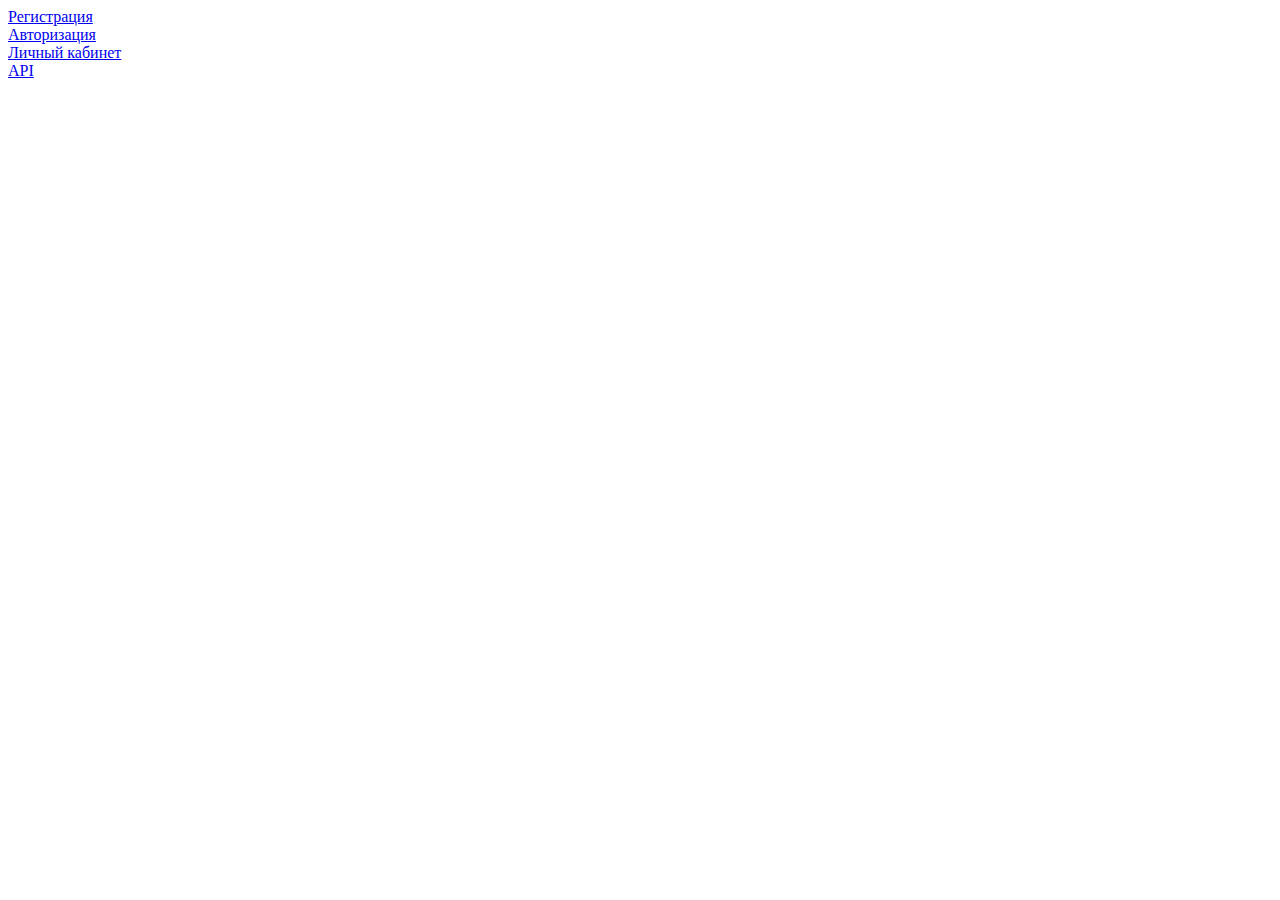
<file: www/index.html>
<!DOCTYPE html>
<html lang="en">
<head>
    <meta charset="UTF-8">
    <title>Title</title>
</head>
<body>
<a href="/auth/register">Регистрация</a>
<br>
<a href="/auth/login">Авторизация</a>
<br>
<a href="/profile">Личный кабинет</a>
<br>
<a href="/api/all_data">API</a>
</body>
</html>
</file>
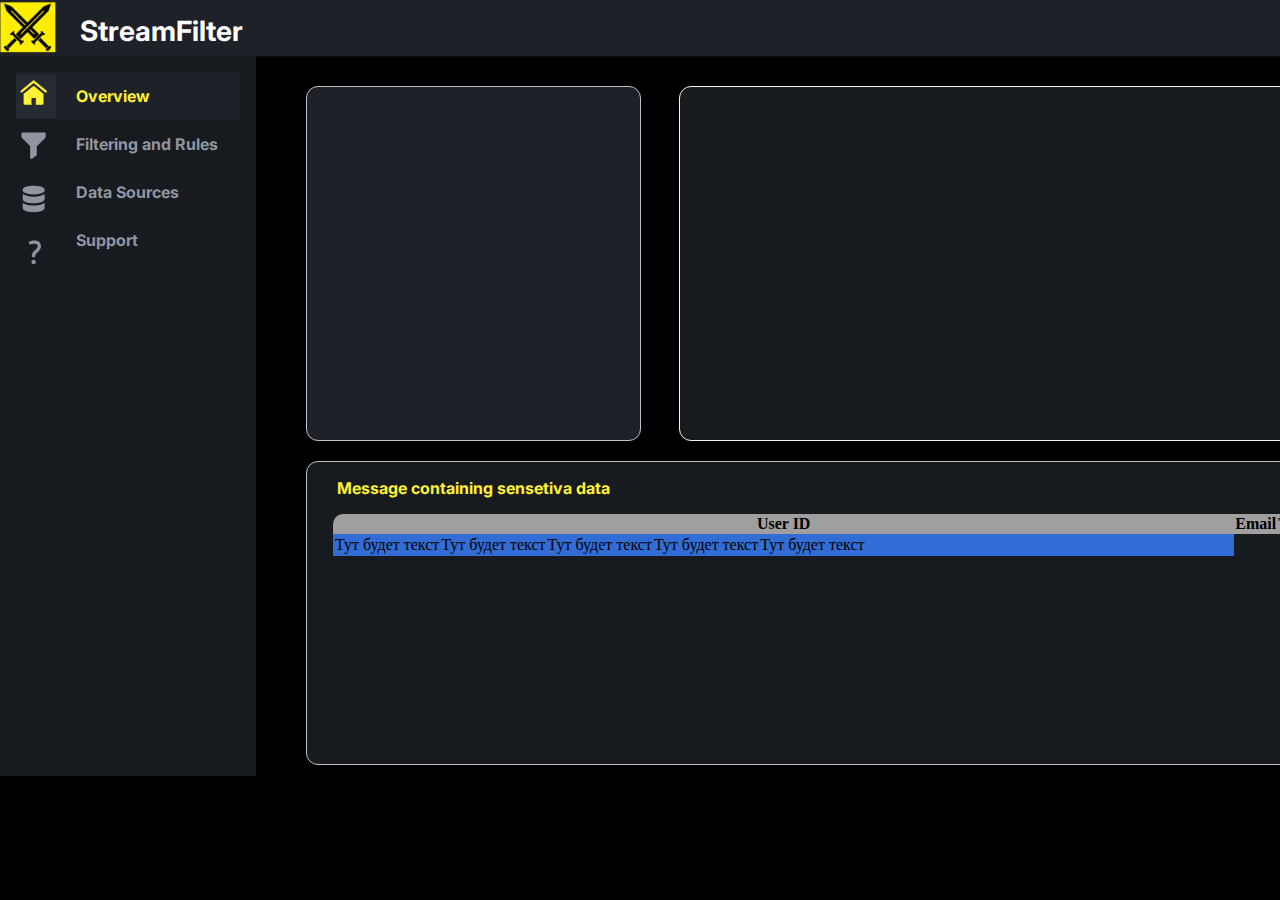
<file: www/Main_menu.html>
<!DOCTYPE html>
<html lang="en">
<head>
    <meta charset="UTF-8">
    <meta name="viewport" content="width=device-width, initial-scale=1.0">
    <title>Main menu</title>
    <link rel="stylesheet" href="files/css/Main_menu.css">

    <link rel="preconnect" href="https://fonts.googleapis.com"/>
    <link rel="preconnect" href="https://fonts.gstatic.com" crossorigin/>
    <link
            href="https://fonts.googleapis.com/css2?family=Inter:ital,opsz,wght@0,14..32,100..900;1,14..32,100..900&display=swap"
            rel="stylesheet"
    />
</head>
<body>
<div id="up_interface">
    <img src="files/images/Swords_main.PNG" alt="swords" id="swords"/>
    <p id="pagename">StreamFilter</p>
    <a href="/logout" id="logout">Log out</a>
</div>

<div id="left_interface">
    <div id="choosen_page" class="sidebar-menu">
        <img src="files/images/icons_main.PNG" alt="icons" id="icons"/>
        <a href="" class="tabl now">Overview</a>
        <a href="Filtering_rules.html" class="tabl">Filtering and Rules</a>
        <a href="data_sorce.html" class="tabl">Data Sources</a>
        <a href="UserSupport.html" class="tabl">Support</a>
    </div>
</div>

<div id="serverinfo">
    <iframe src="http://localhost:3000/d-solo/ae1uzc8ivd1j4a/maindash?from=1729773100299&to=1729794700299&timezone=browser&refresh=5s&orgId=1&panelId=2&__feature.dashboardSceneSolo"
            width="334.6" height="354.6" frameborder="0"></iframe>
</div>
<div id="userinfo">
    <iframe src="http://localhost:3000/d-solo/ae1uzc8ivd1j4a/maindash?from=1729777594959&to=1729799194959&timezone=browser&refresh=5s&orgId=1&panelId=3&__feature.dashboardSceneSolo"
            width="826.6" height="354.6" frameborder="0"></iframe>


</div>

<div id="table">
    <p id="massage-sens">Message containing sensetiva data</p>
    <div class="table-responsible">
        <table>
            <tr class="welcome-string tabliza-info">
                <th>User ID</th>
                <th>Email</th>
                <th>Timestamp</th>
                <th>Massage</th>
                <th>Endpoint</th>
            </tr>
        </table>
    </div>
</div>
<script src="files/js/Main_menu.js"></script>
</body>
</html>
</file>
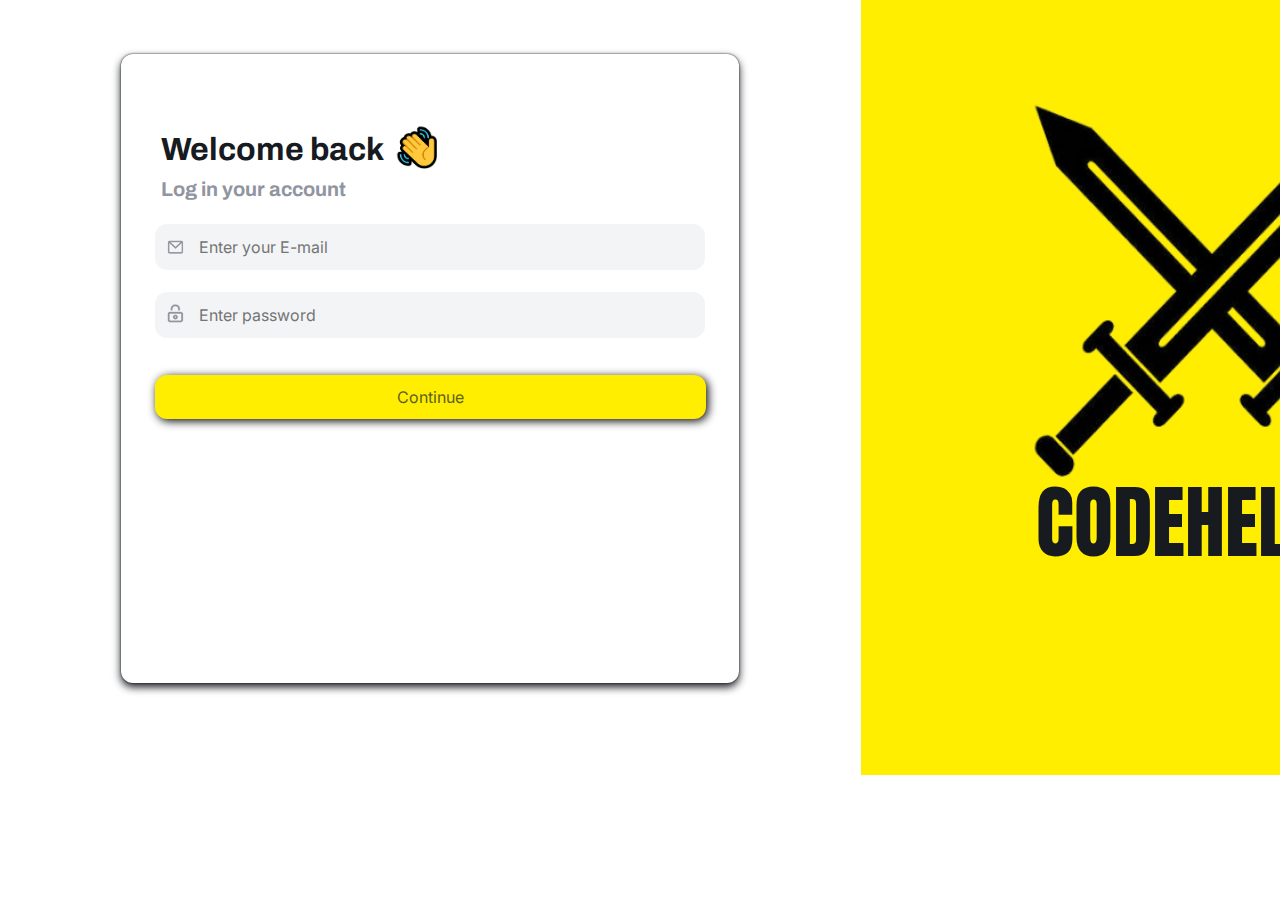
<file: www/Registration_user.html>
<!DOCTYPE html>
<html lang="en">
  <head>
    <meta charset="UTF-8" />
    <meta name="viewport" content="width=device-width, initial-scale=1.0" />
    <title>Регистрация</title>
    <link rel="stylesheet" href="files/css/Registration_page.css" />

    <link rel="preconnect" href="https://fonts.googleapis.com" />
    <link rel="preconnect" href="https://fonts.gstatic.com" crossorigin />
    <link
      href="https://fonts.googleapis.com/css2?family=Anton&display=swap"
      rel="stylesheet"
    />

    <link rel="preconnect" href="https://fonts.googleapis.com" />
    <link rel="preconnect" href="https://fonts.gstatic.com" crossorigin />
    <link
      href="https://fonts.googleapis.com/css2?family=Anton&family=Archivo:ital,wght@0,100..900;1,100..900&display=swap"
      rel="stylesheet"
    />
    
    <link rel="preconnect" href="https://fonts.googleapis.com" />
    <link rel="preconnect" href="https://fonts.gstatic.com" crossorigin />
    <link
      href="https://fonts.googleapis.com/css2?family=Inter:ital,opsz,wght@0,14..32,100..900;1,14..32,100..900&display=swap"
      rel="stylesheet"
    />
  </head>
  <body>
    <div class="registr">
      <p class="text_top">Welcome back</p>
      <img src="files/images/Hallo_hand.PNG" alt="Hallo_hand" class="image_hallo" />
      <p class="text_hallo">Log in your account</p>
      
      <form action="Registration_user.html" onsubmit="" method="post" >
      <input type="text" class="textbox_1" id="email" name="email" placeholder="Enter your E-mail"
      />
      <img src="files/images/Letter.PNG" alt="letter_img"    class="letter" />

      <input type="text" class="textbox_2" id="password" name="password" placeholder="Enter password" />
      <img src="files/images/Lock.PNG" alt="Lock" class="lock" />

      <button class="button" id="button_1">Continue</button>
    </form>

    </div>
    <div class="left_side">
      <img src="files/images/Swords.PNG" alt="Swords" class="image_reg" />
      <p class="label_1">CODEHELLM</p>
    </div>
    <script src="files/js/Registration.js"></script>
  </body>
</html>
</file>
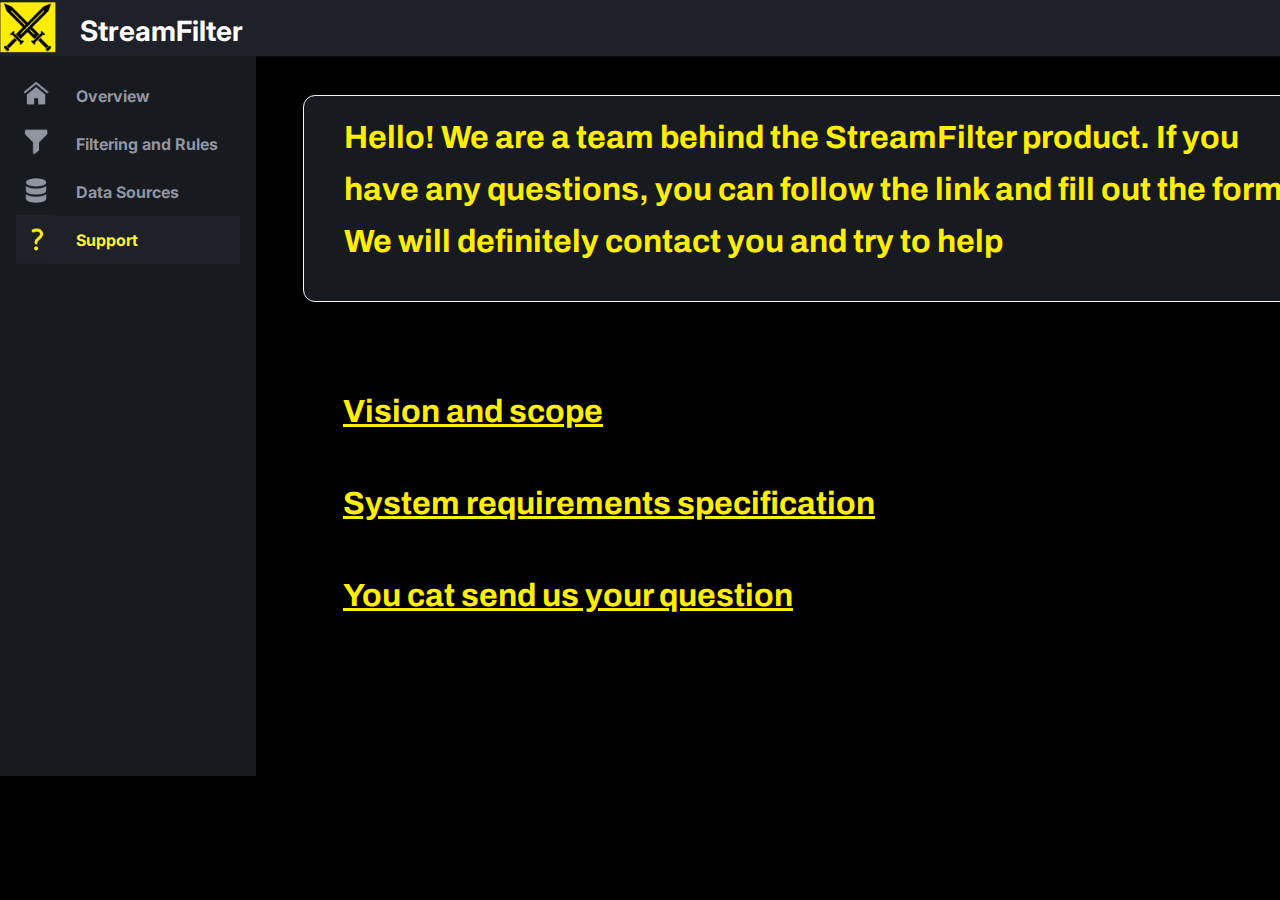
<file: www/User_support.html>
<!DOCTYPE html>
<html lang="en">
  <head>
    <meta charset="UTF-8" />
    <meta name="viewport" content="width=device-width, initial-scale=1.0" />
    <title>Support</title>
    <link rel="stylesheet" href="files/css/Main_menu.css" />
    <link rel="stylesheet" href="files/css/Support.css" />

    <link rel="preconnect" href="https://fonts.googleapis.com" />
    <link rel="preconnect" href="https://fonts.gstatic.com" crossorigin />
    <link
      href="https://fonts.googleapis.com/css2?family=Inter:ital,opsz,wght@0,14..32,100..900;1,14..32,100..900&display=swap"
      rel="stylesheet"
    />

    <link rel="preconnect" href="https://fonts.googleapis.com" />
    <link rel="preconnect" href="https://fonts.gstatic.com" crossorigin />
    <link
      href="https://fonts.googleapis.com/css2?family=Archivo:ital,wght@0,100..900;1,100..900&display=swap"
      rel="stylesheet"
    />
  </head>
  <body>
    <div id="up_interface">
      <img src="files/images/Swords_main.PNG" alt="swords" id="swords" />
      <p id="pagename">StreamFilter</p>
      <a href="Registration_user.html" id="logout">Log out</a>
    </div>

    <div id="left_interface">
      <div id=" choosen_page" class="sidebar-menu">
        <img src="files/images/Question.PNG" alt="icons" id="icons_3" />
        <a href="Main_menu.html" class="tabl">Overview</a>
        <a href="Filtering_rules.html" class="tabl">Filtering and Rules</a>
        <a href="data_sorce.html" class="tabl">Data Sources</a>
        <a href="" class="tabl now">Support</a>
      </div>
    </div>

    <div class="info text">
      <p>Hello! We are a team behind the StreamFilter product. If you</p>
      <p>have any questions, you can follow the link and fill out the form.</p>
      <p>We will definitely contact you and try to help</p>
    </div>
    <div class="text pos">
      <p><a href="" style="color: #FFEE00FF;">Vision and scope</a></p>
      <p><a href="" style="color: #FFEE00FF;">System requirements specification</a></p>
      <p><a href="https://forms.gle/hGvykUyAiHxDo2AHA" style="color: #FFEE00FF;">You cat send us your question</a></p>
    </div>

    <a href="Cats.html" style="color: black;  position: absolute; top: 85%; left:90%; font-size: 50px"> CAT</a>
  </body>
</html>
</file>
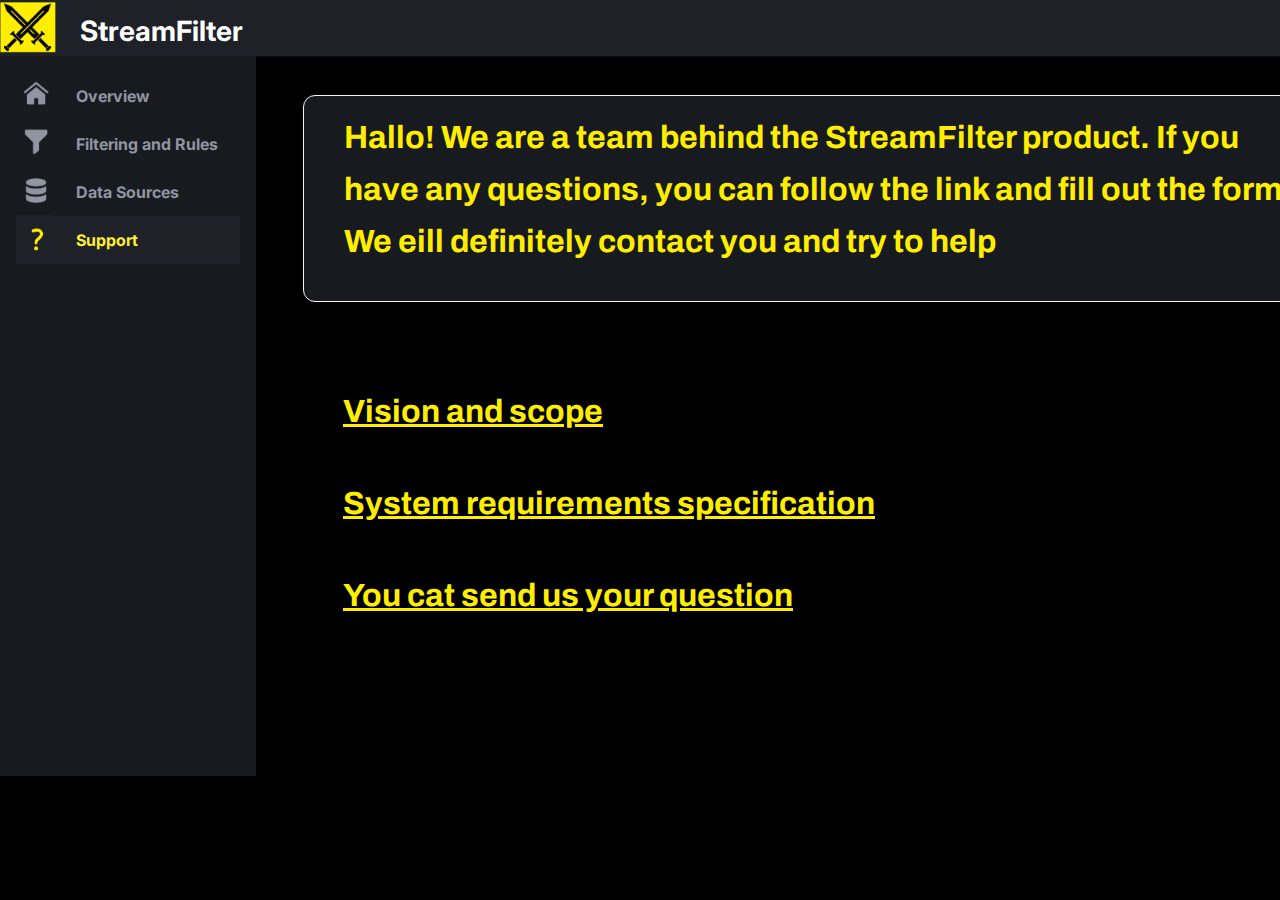
<file: www/files/User_support.html>
<!DOCTYPE html>
<html lang="en">
  <head>
    <meta charset="UTF-8" />
    <meta name="viewport" content="width=device-width, initial-scale=1.0" />
    <title>Support</title>
    <link rel="stylesheet" href="css/Main_menu.css" />
    <link rel="stylesheet" href="css/Support.css" />

    <link rel="preconnect" href="https://fonts.googleapis.com" />
    <link rel="preconnect" href="https://fonts.gstatic.com" crossorigin />
    <link
      href="https://fonts.googleapis.com/css2?family=Inter:ital,opsz,wght@0,14..32,100..900;1,14..32,100..900&display=swap"
      rel="stylesheet"
    />

    <link rel="preconnect" href="https://fonts.googleapis.com" />
    <link rel="preconnect" href="https://fonts.gstatic.com" crossorigin />
    <link
      href="https://fonts.googleapis.com/css2?family=Archivo:ital,wght@0,100..900;1,100..900&display=swap"
      rel="stylesheet"
    />
  </head>
  <body>
    <div id="up_interface">
      <img src="images/Swords_main.PNG" alt="swords" id="swords" />
      <p id="pagename">StreamFilter</p>
      <a href="Registration_user.html" id="logout">Log out</a>
    </div>

    <div id="left_interface">
      <div id=" choosen_page" class="sidebar-menu">
        <img src="images/Question.PNG" alt="icons" id="icons_3" />
        <a href="Main_menu.html" class="tabl">Overview</a>
        <a href="Filtering_rules.html" class="tabl">Filtering and Rules</a>
        <a href="data_sorce.html" class="tabl">Data Sources</a>
        <a href="" class="tabl now">Support</a>
      </div>
    </div>

    <div class="info text">
      <p>Hallo! We are a team behind the StreamFilter product. If you</p>
      <p>have any questions, you can follow the link and fill out the form.</p>
      <p>We eill definitely contact you and try to help</p>
    </div>
    <div class="text pos">
      <p><a href="" style="color: #FFEE00FF;">Vision and scope</a></p>
      <p><a href="" style="color: #FFEE00FF;">System requirements specification</a></p>
      <p><a href="" style="color: #FFEE00FF;">You cat send us your question</a></p>
    </div>
  </body>
</html>
</file>
<file: www/files/css/Main_menu.css>
body {
  background-color: black;
}

#up_interface {
  position: absolute;
  top: 0px;
  left: 0px;
  width: 1535px;
  height: 56px;
  background: #1e2128ff; /* neutral-800 */
  border-radius: 0px;
  box-shadow: 0px 0px 1px #171a1f, 0px 0px 2px #171a1f; /* shadow-xs */
}

#left_interface {
  position: absolute;
  top: 56px;
  left: 0px;
  width: 256px;
  height: 720px;
  background: #171a1fff;
  border-radius: 0px;
}

.sidebar-menu {
  position: absolute;
  top: 16px;
  left: 16px;
  width: 224px;
  height: 192px;
  display: flex;
  flex-direction: column;
  font-family: "Inter", serif;
  font-size: 16px;
  line-height: 26px;
  font-weight: 400;
  opacity: 1;
}

.tabl {
  padding-left: 60px;
  font-family: "Inter", serif;
  font-size: 16px;
  color: #9095a1ff;
  opacity: 1;
  font-weight: 700;
  line-height: 3;
  text-decoration: none;
}

#table {
  position: absolute;
  top: 461px;
  left: 306px;
  width: 1202px;
  height: 302px;
  background: #171a1fff; /* neutral-900 */
  border-radius: 12px;
  border-width: 1px;
  border-color: #bdc1caff; /* neutral-400 */
  border-style: solid;
}

.now {
  color: #fff133ff;
  background-color: #1e2128ff;
}

#icons {
  position: absolute;
  width: 40px;
  top: 3px;
}
#swords {
  position: absolute;
  top: 2px;
  width: 60px;
}
#pagename {
  position: absolute;
  font-family: "Inter", serif;
  margin: 0;
  top: 10px;
  left: 80px;
  font-size: 28px;
  line-height: 42px;
  font-weight: 700;
  color: white;
}

#logout {
  position: absolute;
  background-color: #fff133ff;
  font-weight: 700;
  font-family: "Inter", serif;
  color: #171a1f;
  border-radius: 4px;
  width: 90px;
  height: 30px;
  right: 30px;
  top: 10px;
  padding-top: 10px;
  padding-left: 20px;
  text-decoration: none;
}

#serverinfo {
  position: absolute;
  top: 86px;
  left: 306px;
  width: 333px;
  height: 353px;
  background: #1e2128ff; /* neutral-800 */
  border-radius: 12px; /* border-xl */
  border-width: 1px;
  border-color: #bdc1caff; /* neutral-400 */
  border-style: solid;
}

#userinfo {
  position: absolute;
  top: 86px;
  left: 679px;
  width: 825px;
  height: 353px;
  background: #171a1fff; /* neutral-900 */
  border-radius: 12px;
  border-width: 1px;
  border-color: #f3f4f6ff; /* neutral-200 */
  border-style: solid;
}
#massage-sens {
  color: #fff133ff;
  font-weight: 700;
  font-family: "Inter", serif;
  padding-left: 30px;
}

table {
  width: 100%;
  margin: 0 auto;
  border-collapse: collapse;
}

#welcome-string {
  background-color: #a6a6a6;
}

.chetni{

  background-color: #316dd4;
  width: 1500px;
}

.table-responsible {
  border-radius: 10px;
  margin: 0 auto;
  height: 220px;
  width: 1150px;
  overflow-y: auto;
}

.welcome-string {
  text-align: center;
  padding: 10px 0px;
}

.tabliza-info {
  background-color: #9f9f9f;
}
.stoka_2 {
  background-color: #ffffff;
  text-align: center;
}
.stoka_2:nth-child(odd) {
  background-color: #e5e5e5;
  text-align: center;
}
</file>
<file: www/files/css/Registration_page.css>
.opp {
  color: black;
}

.registr {
  position: absolute;
  top: 54px;
  left: 121px;
  width: 618px;
  height: 629px;
  background: #ffffffff; /* white */
  border-radius: 12px; /* border-xl */
  box-shadow: 0px 4px 9px #171a1f, 0px 0px 2px #171a1f; /* shadow-m */
}

.left_side {
  position: absolute;
  top: 0px;
  left: 861px;
  width: 675px;
  height: 775px;
  background: #ffee00ff; /* primary-500 */
}

.textbox_1 {
  position: absolute;
  top: 170px;
  left: 34px;
  opacity: 1;

  width: 490px;
  height: 44px;
  padding-left: 44px;
  padding-right: 16px;
  font-family: Inter;
  font-size: 16px;
  line-height: 26px;
  font-weight: 400;
  background: #f3f4f6ff; /* neutral-200 */
  border-radius: 12px; /* border-xl */
  border-width: 0px;
  outline: none;
}

.textbox_2 {
  position: absolute;
  top: 238px;
  left: 34px;
  opacity: 1;

  width: 490px;
  height: 44px;
  padding-left: 44px;
  padding-right: 16px;
  font-family: Inter;
  font-size: 16px;
  line-height: 26px;
  font-weight: 400;
  background: #f3f4f6ff; /* neutral-200 */
  border-radius: 12px; /* border-xl */
  border-width: 0px;
  outline: none;
}

#button_1 {
  position: absolute;
  top: 321px;
  left: 34px;
  width: 551px;
  height: 44px;
  padding: 0 16px;
  display: flex;
  align-items: center;
  justify-content: center;
  font-family: "Inter", sans-serif;
  font-size: 16px;
  line-height: 26px;
  font-weight: 400;
  color: #605e22; /* primary-800 */
  background: #ffee00ff; /* primary-500 */
  opacity: 1;
  border: none;
  border-radius: 12px; /* border-xl */
  box-shadow: 2px 2px 10px black;
}

#button_1:hover {
  position: absolute;
  top: 321px;
  left: 34px;
  width: 551px;
  height: 44px;
  padding: 0 16px;
  display: flex;
  align-items: center;
  justify-content: center;
  font-family: "Inter", sans-serif;
  font-size: 16px;
  line-height: 26px;
  font-weight: 400;
  color: #554f00ff; /* primary-800 */
  background: rgb(147, 138, 10); /* primary-500 */
  opacity: 1;
  border: none;
  border-radius: 12px; /* border-xl */
}

.image_reg {
  position: absolute;
  top: 82px;
  left: 155px;
  width: 405px;
  height: 422px;
  border-radius: 0px;
}

.label_1 {
  position: absolute;
  top: 390px;
  left: 175px;
  width: 350px;
  font-family: "Anton", sans-serif;
  font-size: 80px;
  line-height: 104px;
  font-weight: 400;
  color: #171a1fff; /* neutral-900 */
}

.text_top {
  position: absolute;
  top: 40px;
  left: 40px;
  font-family: "Archivo", sans-serif;
  font-size: 32px;
  line-height: 48px;
  font-weight: 700;
  color: #171a1fff;
}

.text_hallo {
  position: absolute;
  top: 100px;
  left: 40px;
  font-family: "Archivo", sans-serif;
  font-size: 20px;
  line-height: 30px;
  font-weight: 700;
  color: #9095a1ff; /* neutral-500 */
}

.image_hallo {
  position: absolute;
  width: 60px;
  top: 70px;
  left: 270px;
  border-radius: 0px;
}

.lock {
  position: absolute;
  width: 20px;
  top: 248px;
  left: 45px;
  border-radius: 0px;
}

.letter{
  position: absolute;
  width: 20px;
  top: 185px;
  left: 45px;
  border-radius: 0px;
}
</file>
<file: www/files/css/Support.css>
#icons_3 {
  position: absolute;
  top: 0px;
  width: 38px;
}
.info {
  position: absolute;
  top: 95px;
  left: 303px;
  width: 1085px;
  height: 205px;
  background: #171a1fff; /* neutral-900 */
  border-radius: 12px; /* border-xl */
  border-width: 1px;
  border-color: #f3f4f6ff; /* neutral-200 */
  border-style: solid;
}

.text {

    padding-left: 40px;
    font-family: "Archivo"; /* Heading */
    font-size: 32px;
    line-height: 20px;
    font-weight: 700;
    color: #FFEE00FF; /* primary-500 */
  }
  .pos{
    position: absolute;
    top: 350px;
    line-height: 60px;
    left: 303px;
    color: #FFEE00FF;
  }
</file>
